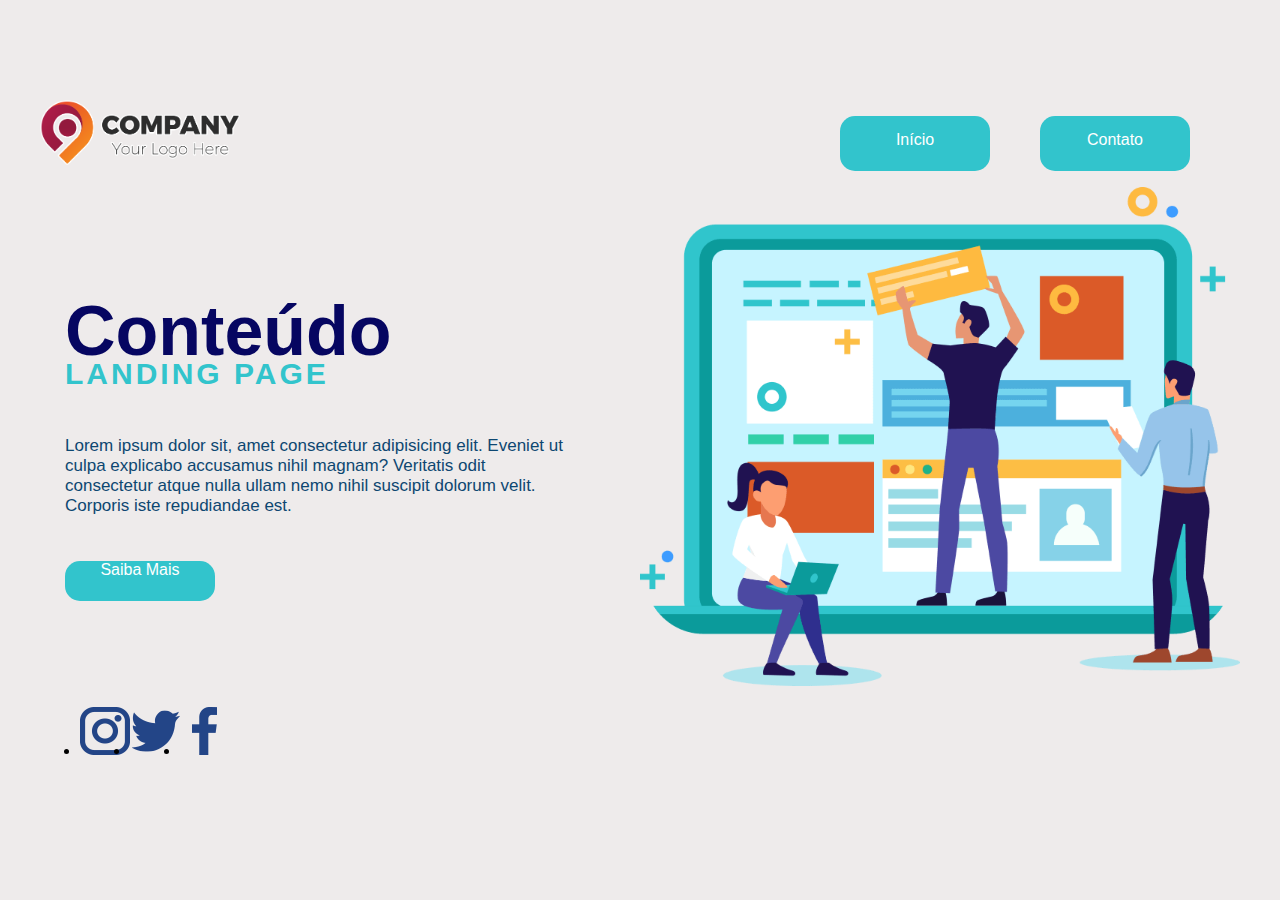
<file: index.html>
<!DOCTYPE html>
<html lang="pt-br">
<head>
    <meta charset="UTF-8">
    <meta http-equiv="X-UA-Compatible" content="IE=edge">
    <meta name="viewport" content="width=device-width, initial-scale=1.0">
    <title>Projeto Lab 365 - Início</title>
    <link rel="stylesheet" href="style.css">
    <!-- <link rel="stylesheet" href="styles.css"> -->
</head>
<body>
    <main>
        <section id="cabecalho">
            <header>
                <img src="imgs/logo.png" alt="Logo da Empresa" title="Logo Company" width="200px">
            </header>
        
            <nav>
                <ul>
                    <li class="botao">
                        <a href="index.html">Início</a>
                    </li>
                    <li class="botao">
                        <a href="contato.html">Contato</a>
                    </li>
                </ul>
            </nav>
        </section>

        <section id="corpo">
            <article>
                <p id="destaque"><strong>Conteúdo</strong></p>
                <h1>Landing Page</h1>

                <p class="texto">Lorem ipsum dolor sit, amet consectetur adipisicing elit. Eveniet ut culpa explicabo accusamus nihil magnam? Veritatis odit consectetur atque nulla ullam nemo nihil suscipit dolorum velit. Corporis iste repudiandae est.</p>
                <div class="botao">
                    <a href="saiba_mais.html">Saiba Mais</a>
                </div>
            </article>
        
            <figcaption>
                <img src="imgs/pessoas.png" alt="Criação de Site" title="Front-End" width="600px">
            </figcaption>
        </section>
    </main>
    
    <footer>
        <ul id="lista-links">
            <!-- Atividade 4: redes sociais -->
            <li><a href="https://www.instagram.com/" target="_blank"><img src="imgs/logo-insta.png" alt="" title="Logo Instagram""></a></li>
            <li><a href="https://twitter.com/login?lang=pt" target="_blank"><img src="imgs/logo-twitter.png" alt="" title="Logo Twitter"></a></li>
            <li><a href="https://www.facebook.com/" target="_blank"><img src="imgs/logo-facebook.png" alt="" title="Logo Facebook"></li></a>
        </ul>
    </footer>
</body>
</html>
</file>
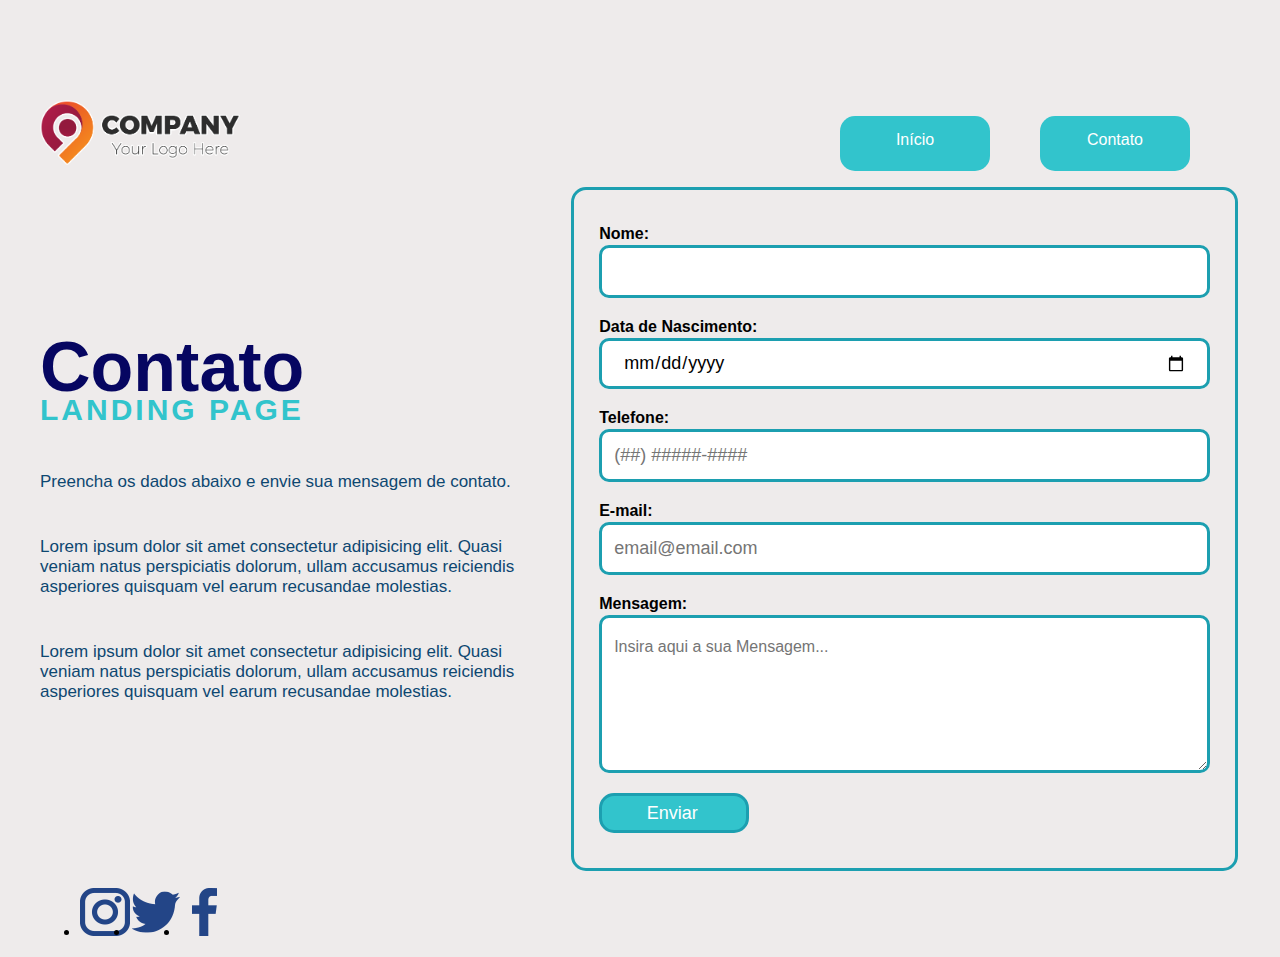
<file: contato.html>
<!DOCTYPE html>
<html lang="pt-br">
<head>
    <meta charset="UTF-8">
    <meta http-equiv="X-UA-Compatible" content="IE=edge">
    <meta name="viewport" content="width=device-width, initial-scale=1.0">
    <title>Projeto Lab 365 - Contato</title>
    <link rel="stylesheet" href="style.css">    
    <!-- <link rel="stylesheet" href="styles.css">     -->
</head>
<body>
    <main class="conteudo">
        <section id="cabecalho">
            <header>
                <img src="imgs/logo.png" alt="Logo da Empresa" title="Logo Company" width="200px">
            </header>
        
            <nav>
                <ul>
                    <li class="botao">
                        <a href="index.html">Início</a>
                    </li>
                    <li class="botao">
                        <a href="contato.html">Contato</a>
                    </li>
                </ul>
            </nav>
        </section>
        
        <!-- <section id="corpo" style="background-color: yellow;"> -->
        <section id="corpo">
            <!-- <article style="width: 500px;"> -->
            <article>
                <p id="destaque"><strong>Contato</strong></p>
                <h1>Landing Page</h1>
                
                <p class="texto">Preencha os dados abaixo e envie sua mensagem de contato.</p>
                <p class="texto">Lorem ipsum dolor sit amet consectetur adipisicing elit. Quasi veniam natus perspiciatis dolorum, ullam accusamus reiciendis asperiores quisquam vel earum recusandae molestias.</p>
                <p class="texto">Lorem ipsum dolor sit amet consectetur adipisicing elit. Quasi veniam natus perspiciatis dolorum, ullam accusamus reiciendis asperiores quisquam vel earum recusandae molestias.</p>
            </article>

            <form action="teste.php" method="post" style="width: 700px;">
            
                <fieldset name="dados">
                    <!-- <legend><h5>Dados de Contato</h5></legend> -->
                    <label for="nome">Nome:</label>
                    <input type="text" name="nome" id="txtNome" maxlength="100" size="50" required>                   
                    <label for="data">Data de Nascimento:</label>
                    <input type="date" name="data" required>
                    <label for="telefone">Telefone:</label>
                    <input type="text" name="telefone" placeholder="(##) #####-####">
                    <label for="email">E-mail:</label>
                    <input type="email" name="email" placeholder="email@email.com" required>
                    <label for="mensagem">Mensagem:</label>
                    <textarea name="mensagem" id="txt-mensagem" cols="30" rows="10" placeholder="Insira aqui a sua Mensagem..."></textarea>
                    <input type="submit" value="Enviar" class="botao">
                </fieldset>
            </form>
        </section>
    </main>

    <!-- Atividade 9: footer como página iniciadonl -->
    <footer>
        <ul id="lista-links">
            <li><a href="https://www.instagram.com/" target="_blank"><img src="imgs/logo-insta.png" alt="" title="Logo Instagram""></a></li>
            <li><a href="https://twitter.com/login?lang=pt" target="_blank"><img src="imgs/logo-twitter.png" alt="" title="Logo Twitter"></a></li>
            <li><a href="https://www.facebook.com/" target="_blank"><img src="imgs/logo-facebook.png" alt="" title="Logo Facebook"></li></a>
        </ul>
    </footer>
</body>
</html>
</file>
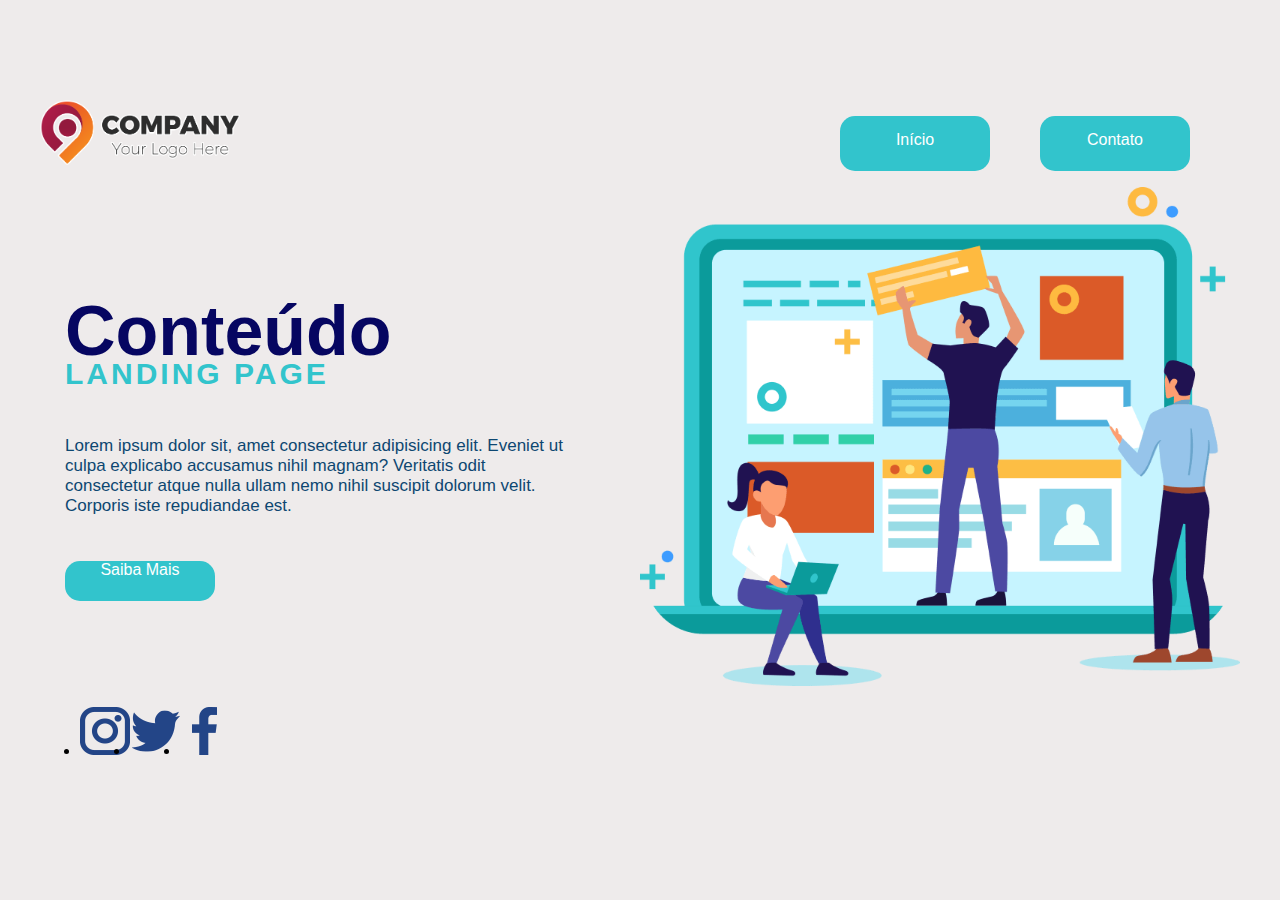
<file: inicio.html>
<!DOCTYPE html>
<html lang="pt-br">
<head>
    <meta charset="UTF-8">
    <meta http-equiv="X-UA-Compatible" content="IE=edge">
    <meta name="viewport" content="width=device-width, initial-scale=1.0">
    <title>Projeto Lab 365 - Início</title>
    <link rel="stylesheet" href="style.css">
    <!-- <link rel="stylesheet" href="styles.css"> -->
</head>
<body>
    <main>
        <section id="cabecalho">
            <header>
                <img src="imgs/logo.png" alt="Logo da Empresa" title="Logo Company" width="200px">
            </header>
        
            <nav>
                <ul>
                    <li class="botao">
                        <a href="inicio.html">Início</a>
                    </li>
                    <li class="botao">
                        <a href="contato.html">Contato</a>
                    </li>
                </ul>
            </nav>
        </section>

        <section id="corpo">
            <article>
                <p id="destaque"><strong>Conteúdo</strong></p>
                <h1>Landing Page</h1>

                <p class="texto">Lorem ipsum dolor sit, amet consectetur adipisicing elit. Eveniet ut culpa explicabo accusamus nihil magnam? Veritatis odit consectetur atque nulla ullam nemo nihil suscipit dolorum velit. Corporis iste repudiandae est.</p>
                <div class="botao">
                    <a href="saiba_mais.html">Saiba Mais</a>
                </div>
            </article>
        
            <figcaption>
                <img src="imgs/pessoas.png" alt="Criação de Site" title="Front-End" width="600px">
            </figcaption>
        </section>
    </main>
    
    <footer>
        <ul id="lista-links">
            <!-- Atividade 4: redes sociais -->
            <li><a href="https://www.instagram.com/" target="_blank"><img src="imgs/logo-insta.png" alt="" title="Logo Instagram""></a></li>
            <li><a href="https://twitter.com/login?lang=pt" target="_blank"><img src="imgs/logo-twitter.png" alt="" title="Logo Twitter"></a></li>
            <li><a href="https://www.facebook.com/" target="_blank"><img src="imgs/logo-facebook.png" alt="" title="Logo Facebook"></li></a>
        </ul>
    </footer>
</body>
</html>
</file>
<file: style.css>
body {
    background-color: rgb(238, 235, 235);
    font-family: 'Lucida Sans', 'Lucida Sans Regular', 'Lucida Grande', 'Lucida Sans Unicode', Geneva, Verdana, sans-serif;
    width: 1200px;
    margin: auto;
    padding-top: 100px;
}

#cabecalho {
    display: flex;
    justify-content: space-between;
}

a {
    text-decoration: none;
    color: rgb(255, 255, 255);
}

nav ul {
    display: flex;
    justify-content: space-between;
}

nav ul li {
    list-style-type: none;
    margin-right: 50px;
    padding-top: 15px;  
}

.botao {
    width: 150px;
    height: 40px;
    text-align: center;
    background-color: rgb(50, 196, 204);
    border-radius: 15px;
}

h1 {
    font-size: 30px;
    letter-spacing: 3px;
    text-transform: uppercase;
    color:rgb(50, 196, 204);
    margin-top: -30px;
}

#corpo {
    display: flex;
    justify-content: space-between;
}

#corpo article {
    margin: auto;
    padding-right: 50px;
    width: 500px;
}

.texto {
    color: rgb(13, 71, 113);
    font-size: 17px;
    margin: 45px 0px;
}

#destaque strong {
    color: rgb(6, 6, 97);
    font-size: 70px;
}

#lista-links {
    display: flex;
    justify-content: flex-start;
}

form {
    width: 300px;
}

footer p {
    color: aquamarine;
    font-size: 40px;
}

fieldset {
    display: flex;
    flex-direction: column;
    padding: 25px;
    border: 3px solid rgb(28, 159, 176);
    border-radius: 15px;
}

fieldset label {
    margin: 10px 0px 2px 0px;
    font: 1em "Fira Sans", sans-serif;
    font-weight: 800;
}

fieldset input {
    height: 45px;
    margin-bottom: 10px;
    font-size: 18px;
    padding-right: 20px;
}

fieldset textarea, input {
    text-indent: 10px;
    border: 3px solid rgb(28, 159, 176);
    border-radius: 10px;
    font: 1em "Fira Sans", sans-serif;
}

#txt-mensagem {
    padding-top: 20px;
    height: 130px;
}

fieldset .botao {
    color: white;
    margin-top: 20px;
}
</file>
<file: styles.css>
/* @import url(https://fonts.googleapis.com/css2?family=Source+Sans+Pro:wght@200;300;400&display=swap); */
/* @import"https://fonts.googleapis.com/css2?family=Source+Sans+Pro:wght@200;300;400&display=swap"; */

* {
    margin: 0;
    padding: 0;
    border: 0;
    font-size: 100%;
    font-family: "Source Sans Pro", sans-serif;
    font-weight: 300;
    vertical-align: baseline;
    text-decoration: none;
    list-style: none;
}

.conteudo {
    width: 1024px;
    margin: 30px auto;
    display: flex;
    flex-direction: column;
}

.linha {
    display: flex;
    flex-direction: row;
}

header section{
    justify-content: space-between;
    align-items: center;
}

header nav ul {
    display: flex;
    flex-direction: row;
    align-items: center;
}

header nav ul li a {
    margin: 0px 15px;
    color: #39c;
}

.botao {
    padding: 5px 30px;
    border-radius: 10px;
}

.botao-destaque {
    background: #30C5CC;
    color: #fff;
}

.sobre {
    justify-content: space-between;
    align-items: center;
}

.sobre article {
    width: 350px;
}

.sobre article h1 {
    font-size: 70px;
    line-height: 90%;
    font-weight: 400;
    color: #336;
}

.sobre article h2, .sobre article p {
    color: #39c;
}

.sobre article h2 {
    font-size: 30px;
    text-transform: uppercase;
    letter-spacing: 2px;
    line-height: 200%;
}

.sobre article p {
    margin: 10px 0 40px;
}

.sobre article figcaption img {
    width: 700px;
}

footer ul li {
    margin: 0 30px 0 0;
}

footer ul li a img {
    width: 30px;
}

/* Define o tamanho dos elementos em telas de 1150px */
@media(max-width: 1150px) {
    .conteudo {
        width: 950px;
    }
}

/* Define o tamanho dos elementos em telas de 1024px. */
@media(max-width: 1024) {
    .conteudo {
        width: 850px;
    }

    .sobre figcaption img {
        width: 600px;
    }
}

/* Define o tamanho dos elementos em telas de 915px. */
@media(max-width: 915px) {
    .conteudo {
        width: 600px;
    }

    .linha {
        flex-direction: column;
    }

    header nav {
        margin: 30px 0;
    }

    .sobre article {
        width: 100%;
    }

    .sobre figcaption img {
        width: 100%;
        margin: 30px 0 0 0;
    }

    footer .linha {
        flex-direction: row;
        justify-content: center;
    }
}

/* Define o tamanho dos elementos em telas de 665px. */
@media(max-width: 665px) {
    .conteudo {
        width: 400px;
    }
}

/* Define o tamanho dos elementos em telas de 450px. */
@media(max-width: 450px) {
    .conteudo {
        width: 290px;
    }

    header nav {
        width: 100%;
        padding: 10px 0 20px;
    }

    header nav ul {
        flex-direction: column;
    }

    header nav ul li {
        margin: 10px 0;
    }

    * {
        box-sizing: border-box;
        margin: 0;
        padding: 0;
    }
}

/* Itens do formulário */
fieldset {
    width: 60%;
    padding: 10px 0 20px;
    margin-left: 10px;
    border: 2px solid lightblue;
    border-radius: 10px;
    padding: 20px;
}

.agrupamento {
    display: flex;
    flex-direction: column;
}

.agrupamento-botao {
    padding-top: 10px;
}

.entrada {
    font-family: inherit;
    line-height: 1.15;
    border: 2px solid lightblue;
    border-radius: 10px;
    padding: 10px 15px 15px 15px;
}

.entrada:focus {
    outline: none;
    box-shadow: 0 0 0 0.2rem rgb(173, 216, 230, 0.5);
}

.entrada.mensagem {
    resize: none;
}

.rotulo {
    padding-bottom: 2.5px;
    padding-top: 20px;
    font-weight: 600;
}
</file>
